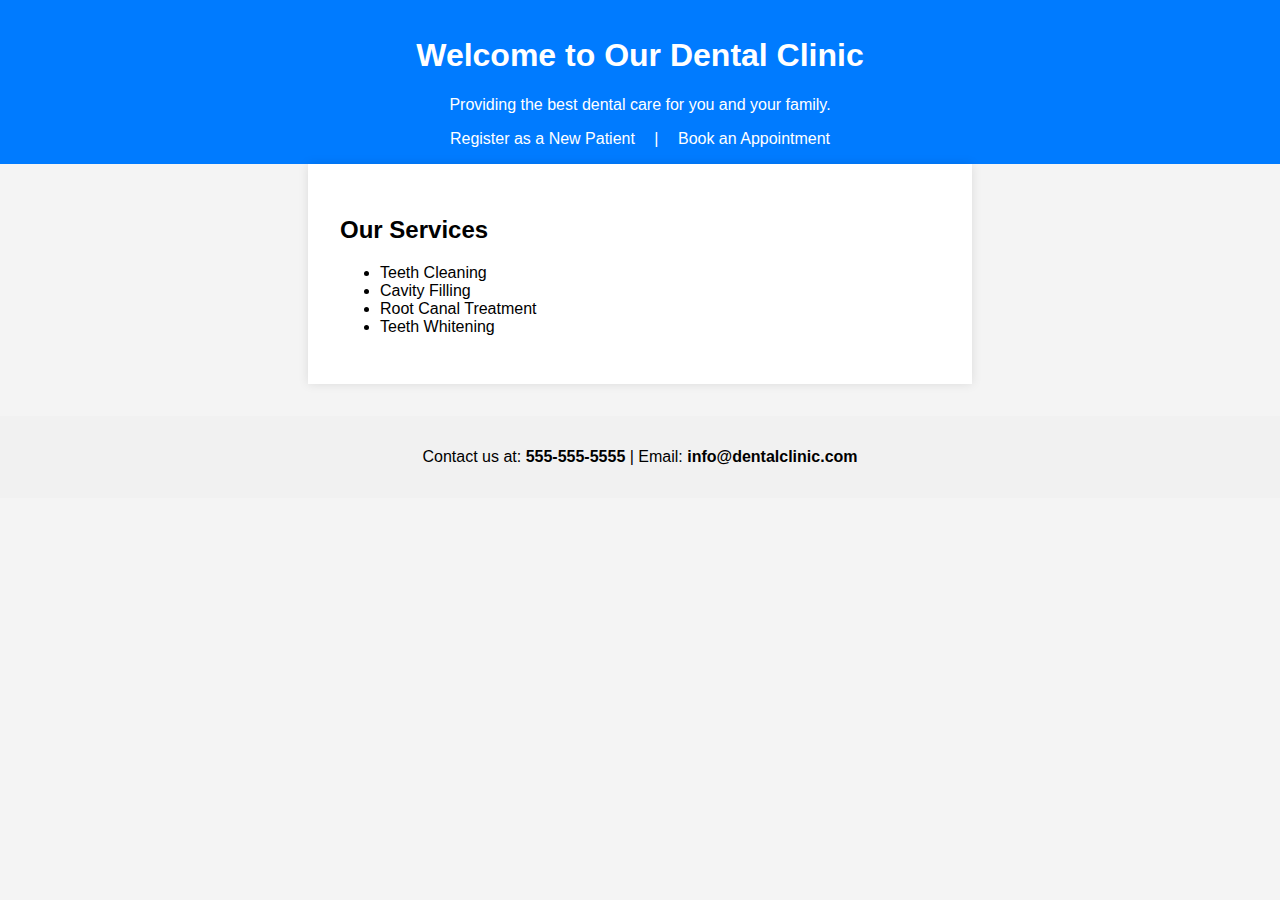
<file: index.html>
<!DOCTYPE html>
<html lang="en">
<head>
    <meta charset="UTF-8">
    <meta name="viewport" content="width=device-width, initial-scale=1.0">
    <title>Dental Clinic</title>
    <link rel="stylesheet" href="style.css">
</head>
<body>
    <header>
        <h1>Welcome to Our Dental Clinic</h1>
        <p>Providing the best dental care for you and your family.</p>
        <nav>
            <a href="register.html">Register as a New Patient</a> |
            <a href="book.html">Book an Appointment</a>
        </nav>
    </header>

    <section id="services">
        <h2>Our Services</h2>
        <ul>
            <li>Teeth Cleaning</li>
            <li>Cavity Filling</li>
            <li>Root Canal Treatment</li>
            <li>Teeth Whitening</li>
        </ul>
    </section>

    <footer>
        <p>Contact us at: <strong>555-555-5555</strong> | Email: <strong>info@dentalclinic.com</strong></p>
    </footer>
</body>
</html>
</file>
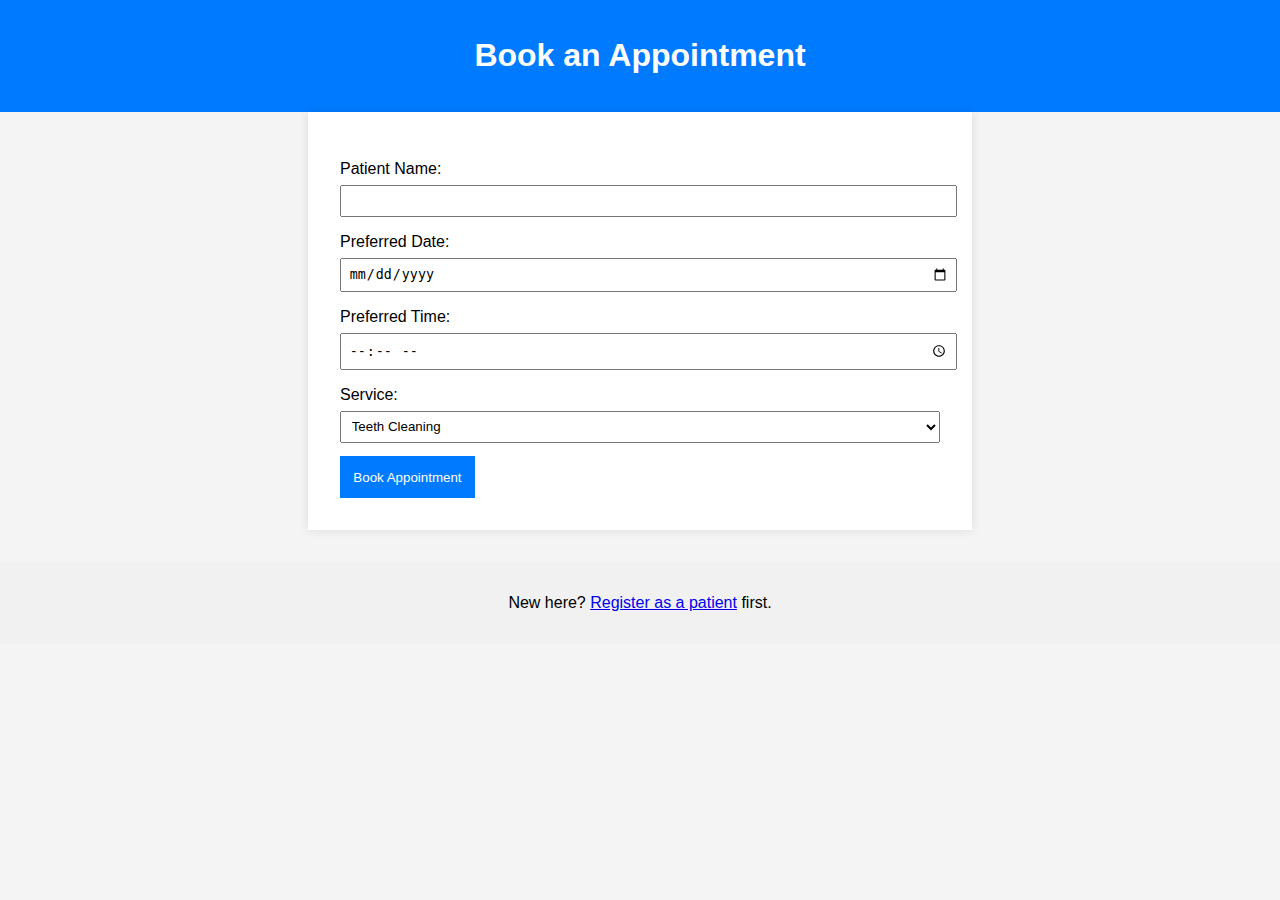
<file: book.html>
<!DOCTYPE html>
<html lang="en">
<head>
    <meta charset="UTF-8">
    <meta name="viewport" content="width=device-width, initial-scale=1.0">
    <title>Book an Appointment</title>
    <link rel="stylesheet" href="style.css">
</head>
<body>
    <header>
        <h1>Book an Appointment</h1>
    </header>

    <section>
        <form action="https://formspree.io/f/{your_form_id}" method="POST">
            <label for="patient-name">Patient Name:</label>
            <input type="text" id="patient-name" name="patient-name" required><br>

            <label for="date">Preferred Date:</label>
            <input type="date" id="date" name="date" required><br>

            <label for="time">Preferred Time:</label>
            <input type="time" id="time" name="time" required><br>

            <label for="service">Service:</label>
            <select id="service" name="service">
                <option value="cleaning">Teeth Cleaning</option>
                <option value="filling">Cavity Filling</option>
                <option value="root-canal">Root Canal Treatment</option>
                <option value="whitening">Teeth Whitening</option>
            </select><br>

            <button type="submit">Book Appointment</button>
        </form>
    </section>

    <footer>
        <p>New here? <a href="register.html">Register as a patient</a> first.</p>
    </footer>
</body>
</html>
</file>
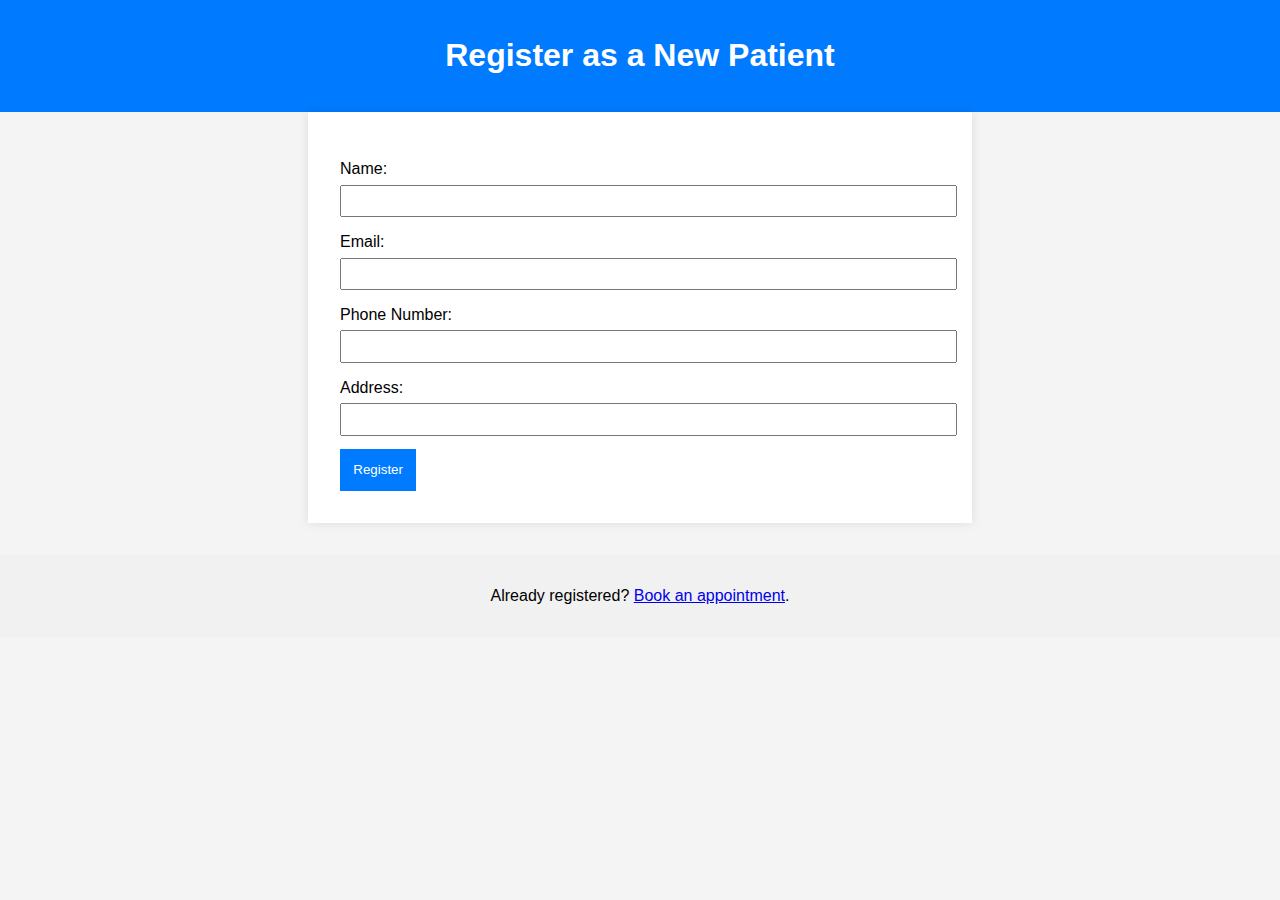
<file: register.html>
<!DOCTYPE html>
<html lang="en">
<head>
    <meta charset="UTF-8">
    <meta name="viewport" content="width=device-width, initial-scale=1.0">
    <title>Register as a New Patient</title>
    <link rel="stylesheet" href="style.css">
</head>
<body>
    <header>
        <h1>Register as a New Patient</h1>
    </header>

    <section>
        <form action="https://formspree.io/f/{your_form_id}" method="POST">
            <label for="name">Name:</label>
            <input type="text" id="name" name="name" required><br>

            <label for="email">Email:</label>
            <input type="email" id="email" name="email" required><br>

            <label for="phone">Phone Number:</label>
            <input type="text" id="phone" name="phone" required><br>

            <label for="address">Address:</label>
            <input type="text" id="address" name="address" required><br>

            <button type="submit">Register</button>
        </form>
    </section>

    <footer>
        <p>Already registered? <a href="book.html">Book an appointment</a>.</p>
    </footer>
</body>
</html>
</file>
<file: style.css>
body {
    font-family: Arial, sans-serif;
    background-color: #f4f4f4;
    margin: 0;
    padding: 0;
}

header {
    background-color: #007BFF;
    color: white;
    text-align: center;
    padding: 1em 0;
}

nav a {
    color: white;
    text-decoration: none;
    margin: 0 15px;
}

section {
    padding: 2em;
    max-width: 600px;
    margin: 0 auto;
    background-color: white;
    box-shadow: 0 0 10px rgba(0, 0, 0, 0.1);
}

form label {
    display: block;
    margin-top: 1em;
}

form input, form select {
    width: 100%;
    padding: 0.5em;
    margin-top: 0.5em;
}

button {
    margin-top: 1em;
    background-color: #007BFF;
    color: white;
    border: none;
    padding: 1em;
    cursor: pointer;
}

button:hover {
    background-color: #0056b3;
}

footer {
    text-align: center;
    margin-top: 2em;
    padding: 1em 0;
    background-color: #f1f1f1;
}
</file>
